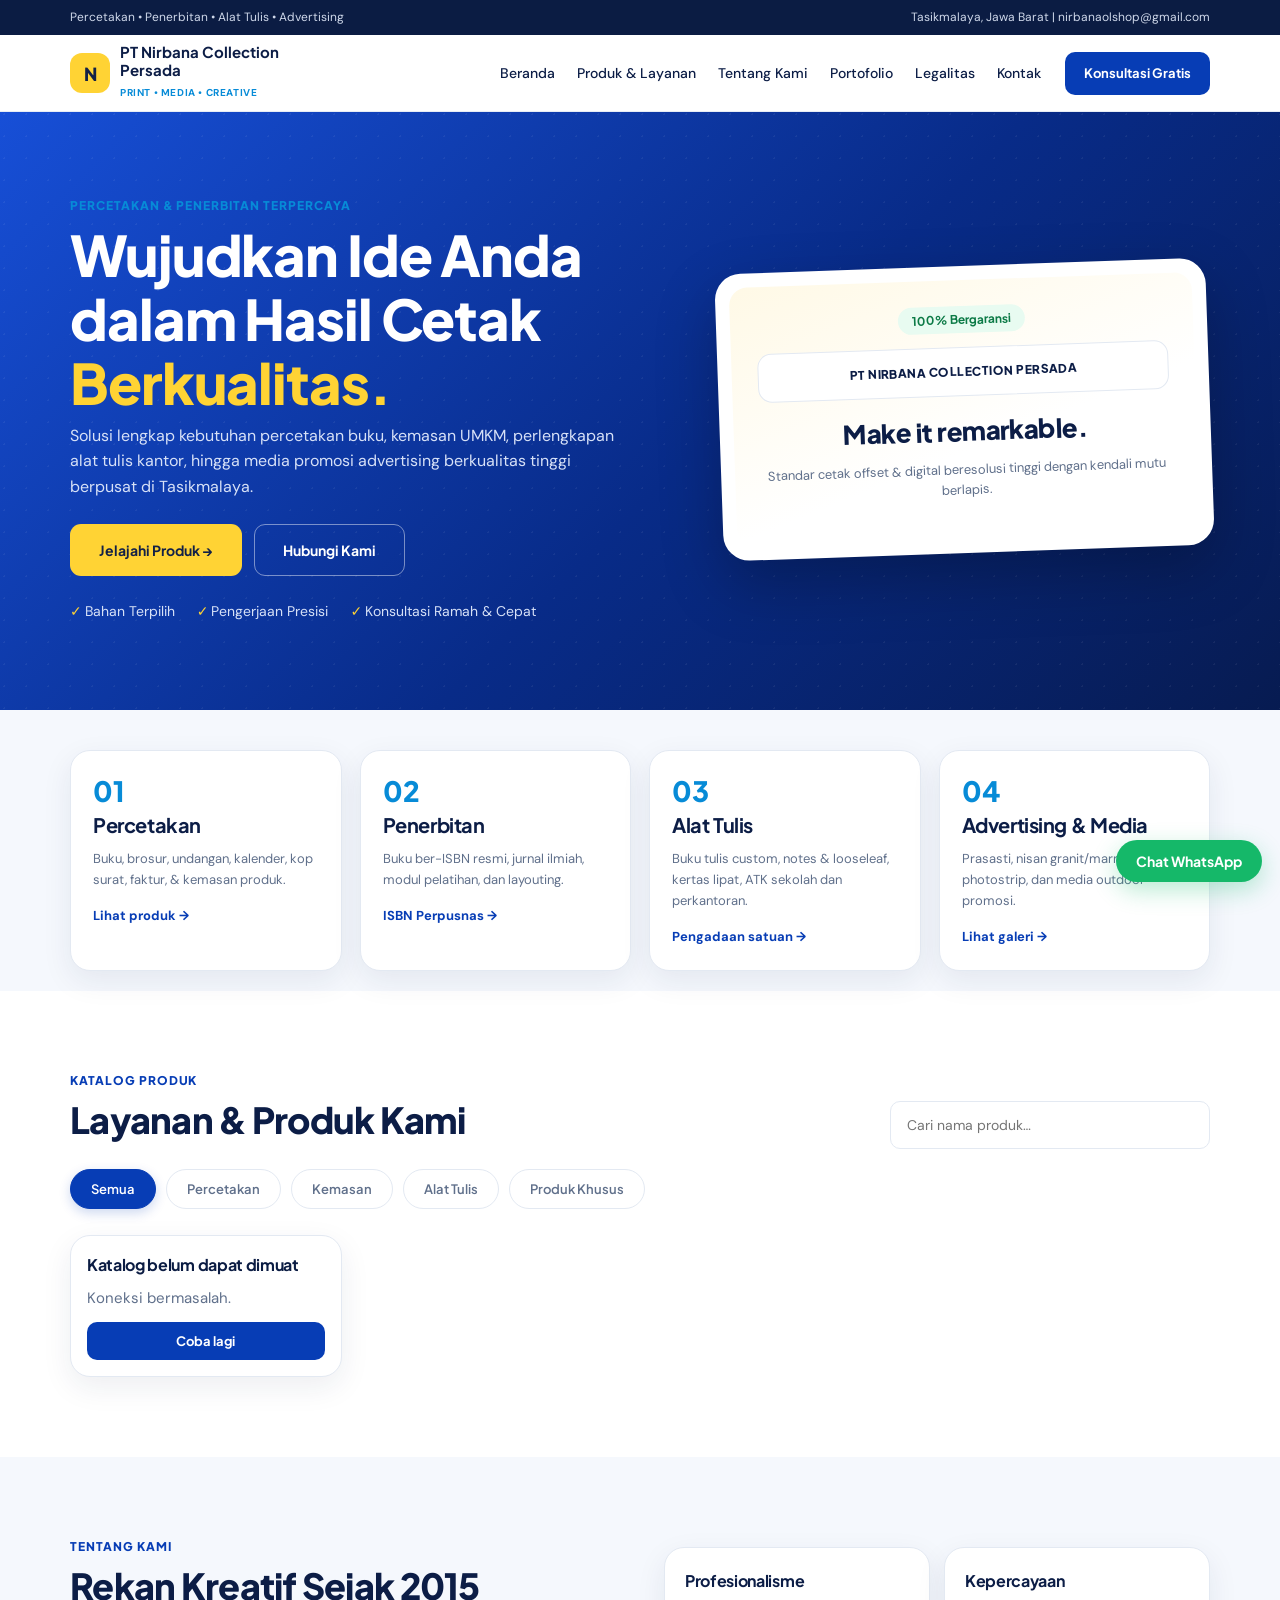
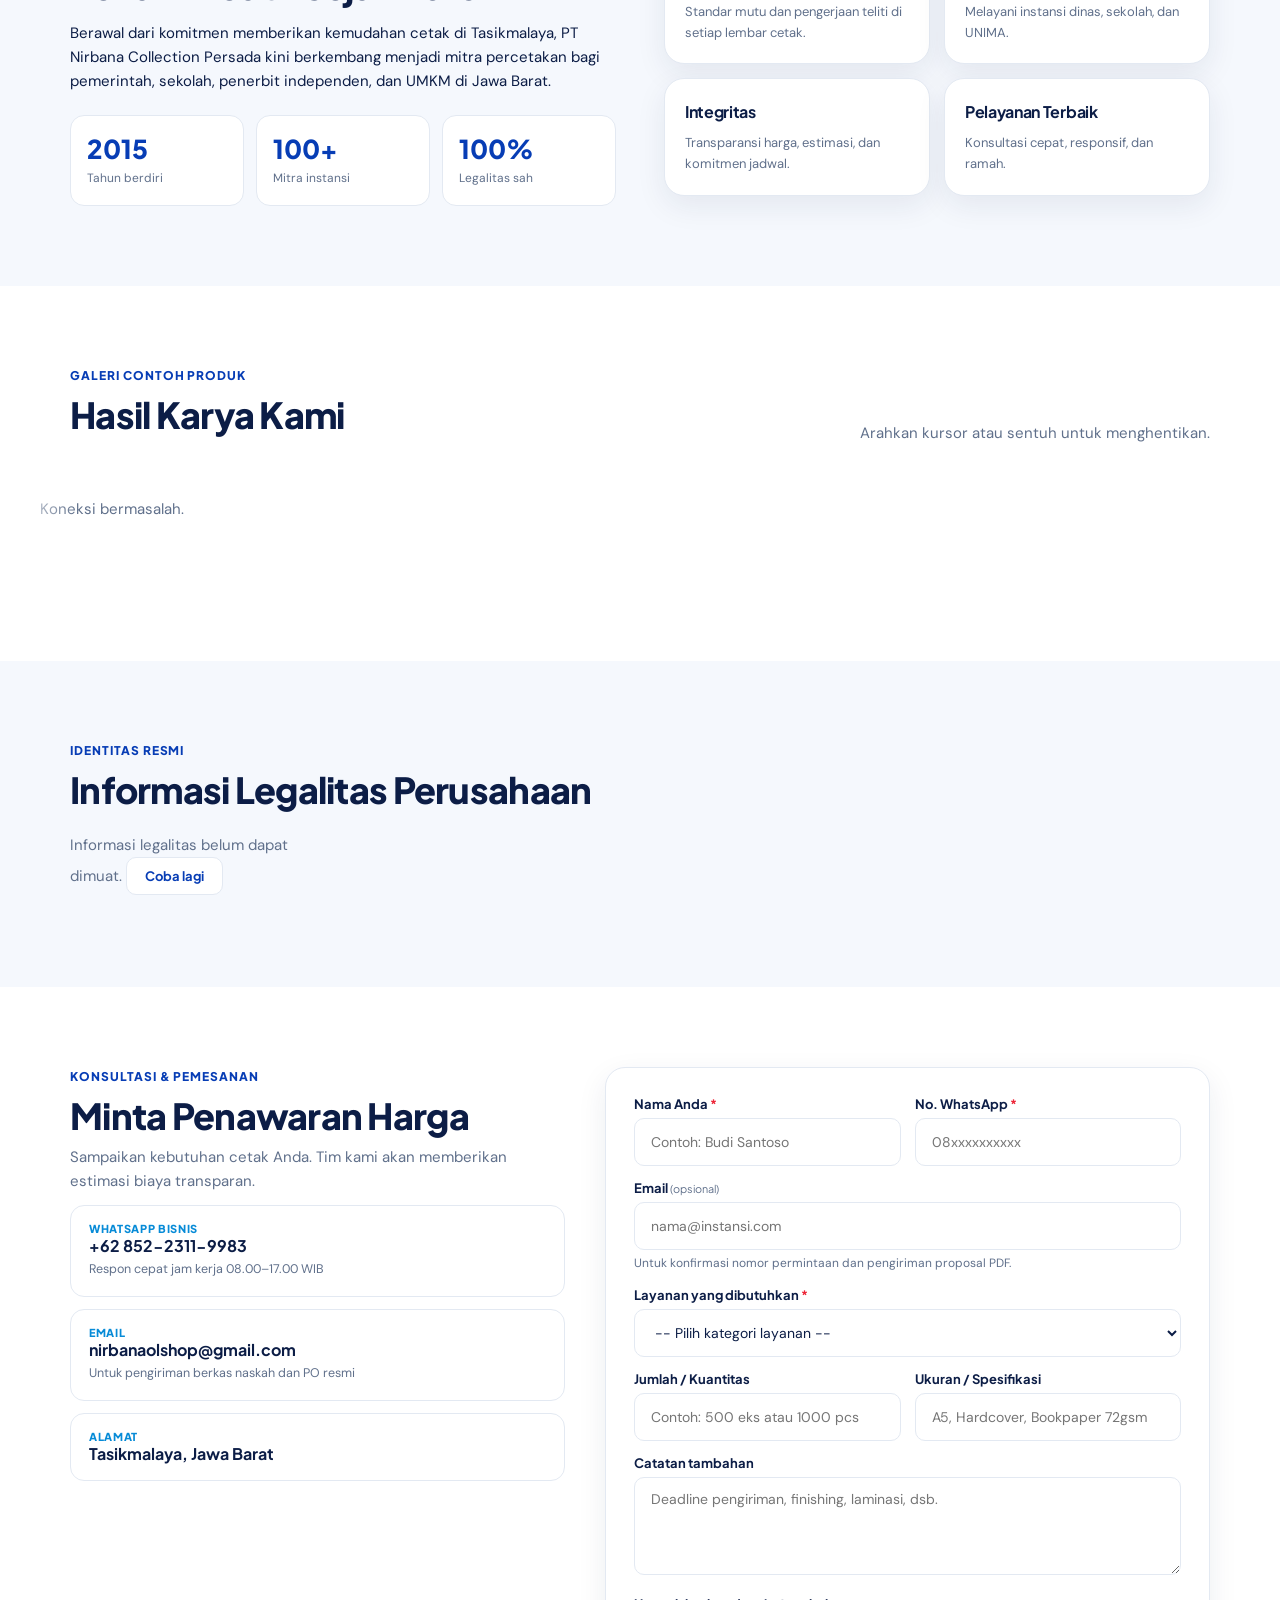
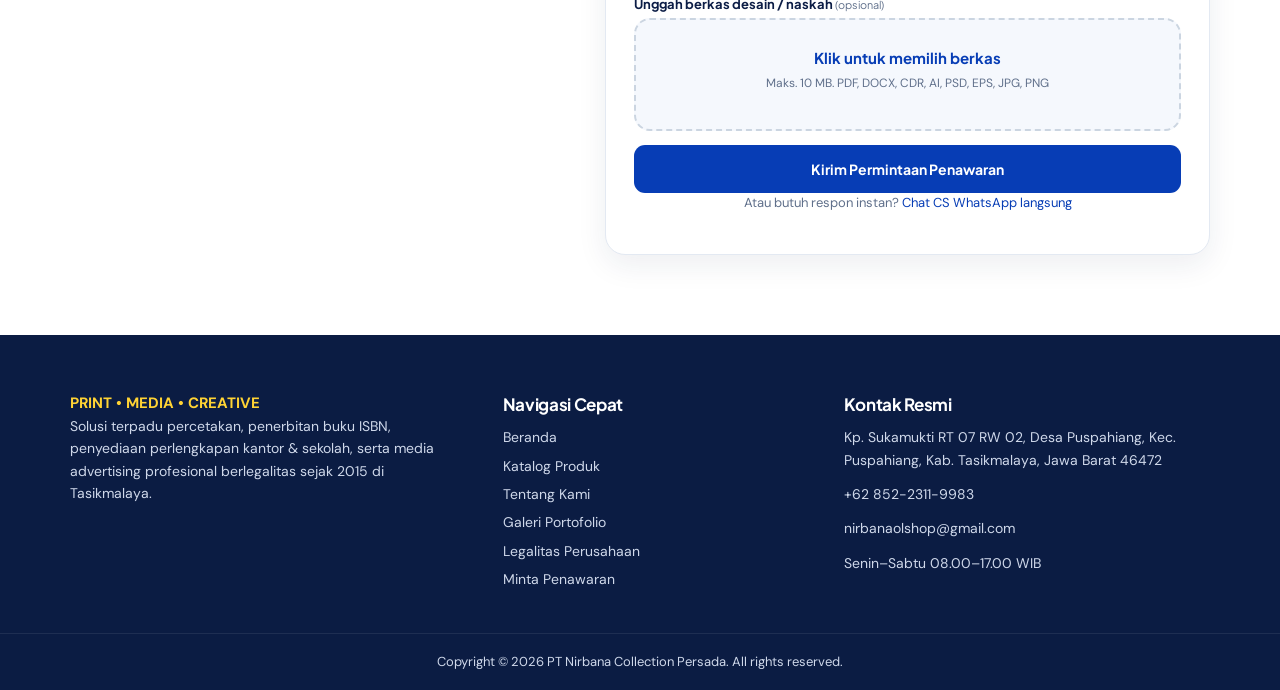
<file: index.html>
<!DOCTYPE html>
<html lang="id">
<head>
  <meta charset="UTF-8">
  <meta name="viewport" content="width=device-width, initial-scale=1">
  <title>PT Nirbana Collection Persada — Percetakan, Penerbitan & Alat Tulis</title>
  <meta name="description" content="Percetakan buku ber-ISBN, kemasan UMKM, alat tulis kantor, dan advertising di Tasikmalaya. Legalitas resmi sejak 2015.">
  <link rel="preconnect" href="https://fonts.googleapis.com">
  <link rel="preconnect" href="https://fonts.gstatic.com" crossorigin>
  <link href="https://fonts.googleapis.com/css2?family=Plus+Jakarta+Sans:wght@600;700;800&family=DM+Sans:wght@400;500;600&display=swap" rel="stylesheet">
  <link rel="stylesheet" href="css/style.css">
</head>
<body>

  <div class="topbar">
    <div class="wrap topbar-inner">
      <span>Percetakan • Penerbitan • Alat Tulis • Advertising</span>
      <span class="hide-sm">Tasikmalaya, Jawa Barat | nirbanaolshop@gmail.com</span>
    </div>
  </div>

  <header class="nav" id="nav">
    <div class="wrap nav-inner">
      <a href="#beranda" class="brand" aria-label="Beranda">
        <span class="brand-mark">N</span>
        <span class="brand-text">
          <strong id="brandNama">PT Nirbana Collection Persada</strong>
          <small>PRINT • MEDIA • CREATIVE</small>
        </span>
      </a>
      <button class="menu-btn" id="menuBtn" aria-label="Buka menu" aria-expanded="false">☰</button>
      <nav class="menu" id="menu">
        <a href="#beranda">Beranda</a>
        <a href="#produk">Produk &amp; Layanan</a>
        <a href="#tentang">Tentang Kami</a>
        <a href="#galeri">Portofolio</a>
        <a href="#legalitas">Legalitas</a>
        <a href="#kontak">Kontak</a>
      </nav>
      <a href="#kontak" class="btn btn-brand btn-sm">Konsultasi Gratis</a>
    </div>
  </header>

  <main>
    <!-- BERANDA -->
    <section id="beranda" class="hero">
      <div class="wrap hero-grid">
        <div>
          <p class="kicker">Percetakan &amp; Penerbitan Terpercaya</p>
          <h1>Wujudkan Ide Anda dalam Hasil Cetak <span class="hl">Berkualitas.</span></h1>
          <p class="lead">Solusi lengkap kebutuhan percetakan buku, kemasan UMKM, perlengkapan alat tulis kantor, hingga media promosi advertising berkualitas tinggi berpusat di Tasikmalaya.</p>
          <div class="hero-cta">
            <a href="#produk" class="btn btn-yellow">Jelajahi Produk →</a>
            <a href="#kontak" class="btn btn-outline-dark">Hubungi Kami</a>
          </div>
          <ul class="checks">
            <li>Bahan Terpilih</li>
            <li>Pengerjaan Presisi</li>
            <li>Konsultasi Ramah &amp; Cepat</li>
          </ul>
        </div>
        <div class="hero-card" aria-hidden="true">
          <div class="hero-card-inner">
            <span class="pill">100% Bergaransi</span>
            <div class="hero-logo">PT NIRBANA COLLECTION PERSADA</div>
            <h3>Make it remarkable.</h3>
            <p>Standar cetak offset &amp; digital beresolusi tinggi dengan kendali mutu berlapis.</p>
          </div>
        </div>
      </div>
    </section>

    <section class="pillars">
      <div class="wrap pillar-grid">
        <article class="pillar"><span class="num">01</span><h3>Percetakan</h3><p>Buku, brosur, undangan, kalender, kop surat, faktur, &amp; kemasan produk.</p><a href="#produk" class="more">Lihat produk →</a></article>
        <article class="pillar"><span class="num">02</span><h3>Penerbitan</h3><p>Buku ber-ISBN resmi, jurnal ilmiah, modul pelatihan, dan layouting.</p><a href="#produk" class="more">ISBN Perpusnas →</a></article>
        <article class="pillar"><span class="num">03</span><h3>Alat Tulis</h3><p>Buku tulis custom, notes &amp; looseleaf, kertas lipat, ATK sekolah dan perkantoran.</p><a href="#produk" class="more">Pengadaan satuan →</a></article>
        <article class="pillar"><span class="num">04</span><h3>Advertising &amp; Media</h3><p>Prasasti, nisan granit/marmer, photostrip, dan media outdoor promosi.</p><a href="#galeri" class="more">Lihat galeri →</a></article>
      </div>
    </section>

    <!-- PRODUK -->
    <section id="produk" class="section">
      <div class="wrap">
        <p class="kicker">Katalog Produk</p>
        <div class="section-head">
          <h2>Layanan &amp; Produk Kami</h2>
          <input type="search" id="cari" class="input search" placeholder="Cari nama produk…" aria-label="Cari produk">
        </div>
        <div class="filters" id="filters" role="tablist" aria-label="Filter kategori">
          <button class="pill-btn active" data-kat="Semua" role="tab">Semua</button>
          <button class="pill-btn" data-kat="Cetak" role="tab">Percetakan</button>
          <button class="pill-btn" data-kat="Kemasan" role="tab">Kemasan</button>
          <button class="pill-btn" data-kat="Alat Tulis" role="tab">Alat Tulis</button>
          <button class="pill-btn" data-kat="Produk Khusus" role="tab">Produk Khusus</button>
        </div>
        <div class="grid" id="katalog" aria-live="polite">
          <div class="skeleton"></div><div class="skeleton"></div><div class="skeleton"></div><div class="skeleton"></div>
        </div>
        <p class="muted center" id="katalogKosong" hidden>Produk tidak ditemukan.</p>
      </div>
    </section>

    <!-- TENTANG -->
    <section id="tentang" class="section alt">
      <div class="wrap about-grid">
        <div>
          <p class="kicker">Tentang Kami</p>
          <h2>Rekan Kreatif Sejak 2015</h2>
          <p>Berawal dari komitmen memberikan kemudahan cetak di Tasikmalaya, PT Nirbana Collection Persada kini berkembang menjadi mitra percetakan bagi pemerintah, sekolah, penerbit independen, dan UMKM di Jawa Barat.</p>
          <div class="stats">
            <div><strong>2015</strong><span>Tahun berdiri</span></div>
            <div><strong>100+</strong><span>Mitra instansi</span></div>
            <div><strong>100%</strong><span>Legalitas sah</span></div>
          </div>
        </div>
        <div class="values">
          <div class="value"><h4>Profesionalisme</h4><p>Standar mutu dan pengerjaan teliti di setiap lembar cetak.</p></div>
          <div class="value"><h4>Kepercayaan</h4><p>Melayani instansi dinas, sekolah, dan UNIMA.</p></div>
          <div class="value"><h4>Integritas</h4><p>Transparansi harga, estimasi, dan komitmen jadwal.</p></div>
          <div class="value"><h4>Pelayanan Terbaik</h4><p>Konsultasi cepat, responsif, dan ramah.</p></div>
        </div>
      </div>
    </section>

    <!-- GALERI -->
    <section id="galeri" class="section">
      <div class="wrap">
        <p class="kicker">Galeri Contoh Produk</p>
        <div class="section-head">
          <h2>Hasil Karya Kami</h2>
          <p class="muted">Arahkan kursor atau sentuh untuk menghentikan.</p>
        </div>
      </div>
      <div class="marquee" id="marquee">
        <div class="track" id="track"></div>
      </div>
    </section>

    <!-- LEGALITAS -->
    <section id="legalitas" class="section alt">
      <div class="wrap">
        <p class="kicker">Identitas Resmi</p>
        <h2>Informasi Legalitas Perusahaan</h2>
        <div class="legal-grid" id="legalGrid">
          <div class="legal-card skeleton"></div><div class="legal-card skeleton"></div><div class="legal-card skeleton"></div><div class="legal-card skeleton"></div>
        </div>
      </div>
    </section>

    <!-- KONTAK & FORMULIR -->
    <section id="kontak" class="section">
      <div class="wrap contact-grid">
        <aside>
          <p class="kicker">Konsultasi &amp; Pemesanan</p>
          <h2>Minta Penawaran Harga</h2>
          <p class="muted">Sampaikan kebutuhan cetak Anda. Tim kami akan memberikan estimasi biaya transparan.</p>
          <div class="info-card"><span>WhatsApp Bisnis</span><strong id="infoWA">+62 852-2311-9983</strong><small>Respon cepat jam kerja 08.00–17.00 WIB</small></div>
          <div class="info-card"><span>Email</span><strong id="infoEmail">nirbanaolshop@gmail.com</strong><small>Untuk pengiriman berkas naskah dan PO resmi</small></div>
          <div class="info-card"><span>Alamat</span><strong id="infoAlamat">Tasikmalaya, Jawa Barat</strong><small id="infoJam"></small></div>
        </aside>

        <div class="form-card">
          <!-- Formulir -->
          <form id="formPenawaran" novalidate>
            <div class="row">
              <label class="field">
                <span>Nama Anda <b>*</b></span>
                <input class="input" name="nama" required maxlength="120" placeholder="Contoh: Budi Santoso">
              </label>
              <label class="field">
                <span>No. WhatsApp <b>*</b></span>
                <input class="input" name="whatsapp" required inputmode="tel" maxlength="16" placeholder="08xxxxxxxxxx">
              </label>
            </div>
            <label class="field">
              <span>Email <small>(opsional)</small></span>
              <input class="input" type="email" name="email" maxlength="120" placeholder="nama@instansi.com">
              <small class="help">Untuk konfirmasi nomor permintaan dan pengiriman proposal PDF.</small>
            </label>
            <label class="field">
              <span>Layanan yang dibutuhkan <b>*</b></span>
              <select class="input" name="layanan" required>
                <option value="">-- Pilih kategori layanan --</option>
                <option>Cetak</option>
                <option>Kemasan</option>
                <option>Alat Tulis</option>
                <option>Produk Khusus</option>
              </select>
            </label>
            <div class="row">
              <label class="field">
                <span>Jumlah / Kuantitas</span>
                <input class="input" name="jumlah" maxlength="80" placeholder="Contoh: 500 eks atau 1000 pcs">
              </label>
              <label class="field">
                <span>Ukuran / Spesifikasi</span>
                <input class="input" name="spesifikasi" maxlength="400" placeholder="A5, Hardcover, Bookpaper 72gsm">
              </label>
            </div>
            <label class="field">
              <span>Catatan tambahan</span>
              <textarea class="input" name="catatan" rows="4" maxlength="1000" placeholder="Deadline pengiriman, finishing, laminasi, dsb."></textarea>
            </label>

            <div class="field">
              <span>Unggah berkas desain / naskah <small>(opsional)</small></span>
              <label class="dropzone" id="dropzone">
                <input type="file" id="berkas" accept=".pdf,.docx,.cdr,.ai,.psd,.eps,.jpg,.jpeg,.png">
                <strong>Klik untuk memilih berkas</strong>
                <small>Maks. 10 MB. PDF, DOCX, CDR, AI, PSD, EPS, JPG, PNG</small>
                <em id="namaBerkas"></em>
              </label>
            </div>

            <!-- Honeypot: disembunyikan dari pengguna -->
            <div class="hp" aria-hidden="true">
              <label>Website <input type="text" name="website" tabindex="-1" autocomplete="off"></label>
            </div>

            <p class="error" id="formError" role="alert" hidden></p>
            <button type="submit" class="btn btn-brand btn-block" id="btnKirim">Kirim Permintaan Penawaran</button>
            <p class="muted center small">Atau butuh respon instan? <a href="#" id="linkWA">Chat CS WhatsApp langsung</a></p>
          </form>

          <!-- Sukses -->
          <div class="success" id="sukses" hidden>
            <div class="check-circle">✓</div>
            <h3>Permintaan Penawaran Berhasil Terkirim!</h3>
            <p class="muted">Simpan nomor permintaan ini untuk mempercepat konsultasi.</p>
            <div class="ticket">
              <span>Nomor tiket permintaan</span>
              <strong id="nomorTiket">NCP-2026-0001</strong>
              <button class="btn btn-ghost btn-sm" id="btnSalin" type="button">Salin nomor</button>
            </div>
            <a class="btn btn-wa btn-block" id="linkWASukses" href="#" target="_blank" rel="noopener">Lanjutkan obrolan ke WhatsApp</a>
            <button class="btn btn-ghost btn-block" id="btnBaru" type="button">Kirim permintaan lain</button>
          </div>
        </div>
      </div>
    </section>
  </main>

  <footer class="footer">
    <div class="wrap footer-grid">
      <div>
        <strong class="yellow">PRINT • MEDIA • CREATIVE</strong>
        <p>Solusi terpadu percetakan, penerbitan buku ISBN, penyediaan perlengkapan kantor &amp; sekolah, serta media advertising profesional berlegalitas sejak 2015 di Tasikmalaya.</p>
      </div>
      <div>
        <h4>Navigasi Cepat</h4>
        <a href="#beranda">Beranda</a>
        <a href="#produk">Katalog Produk</a>
        <a href="#tentang">Tentang Kami</a>
        <a href="#galeri">Galeri Portofolio</a>
        <a href="#legalitas">Legalitas Perusahaan</a>
        <a href="#kontak">Minta Penawaran</a>
      </div>
      <div>
        <h4>Kontak Resmi</h4>
        <p id="footAlamat">Kp. Sukamukti RT 07 RW 02, Desa Puspahiang, Kec. Puspahiang, Kab. Tasikmalaya, Jawa Barat 46472</p>
        <p id="footWA">+62 852-2311-9983</p>
        <p id="footEmail">nirbanaolshop@gmail.com</p>
        <p id="footJam">Senin–Sabtu 08.00–17.00 WIB</p>
      </div>
    </div>
    <div class="copy">Copyright © 2026 PT Nirbana Collection Persada. All rights reserved.</div>
  </footer>

  <a class="wa-float" id="waFloat" href="#" target="_blank" rel="noopener" aria-label="Chat WhatsApp">Chat WhatsApp</a>

  <div class="toast" id="toast" role="status" aria-live="polite" hidden></div>

  <script src="js/config.js"></script>
  <script src="js/app.js"></script>
</body>
</html>
</file>
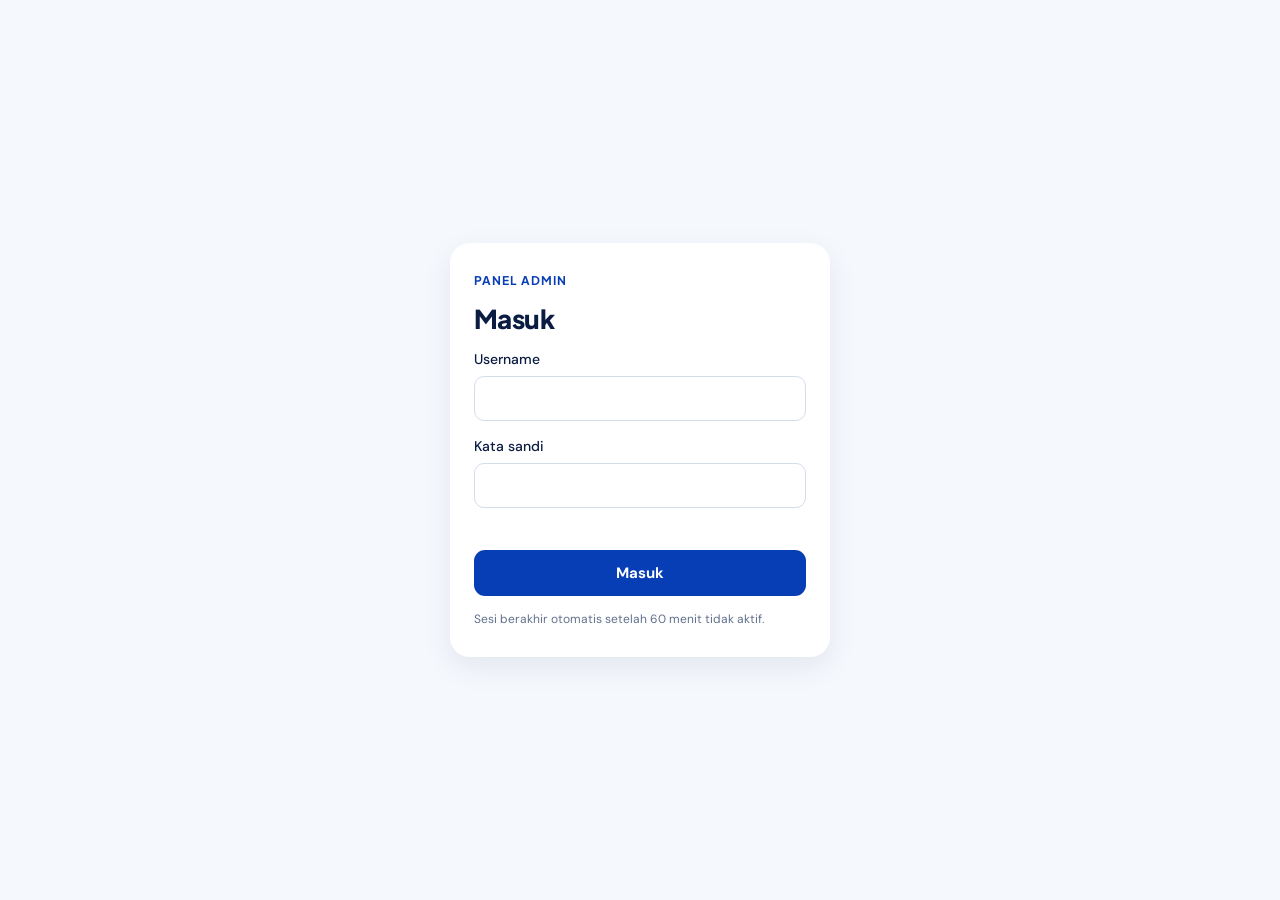
<file: admin.html>
<!doctype html>
<html lang="id">
<head>
  <meta charset="utf-8">
  <meta name="viewport" content="width=device-width, initial-scale=1">
  <meta name="robots" content="noindex, nofollow">
  <title>Panel Admin — Nirbana</title>
  <link rel="preconnect" href="https://fonts.googleapis.com">
  <link rel="preconnect" href="https://fonts.gstatic.com" crossorigin>
  <link href="https://fonts.googleapis.com/css2?family=Plus+Jakarta+Sans:wght@600;700;800&family=DM+Sans:wght@400;500;700&display=swap" rel="stylesheet">
  <link rel="stylesheet" href="css/style.css">
  <link rel="stylesheet" href="css/admin.css">
</head>
<body class="admin-body">

  <!-- ============ LOGIN ============ -->
  <section id="vLogin" class="admin-login" hidden>
    <form id="fLogin" class="login-card" novalidate>
      <p class="kicker">Panel Admin</p>
      <h1>Masuk</h1>
      <label class="fld"><span>Username</span>
        <input name="username" autocomplete="username" required maxlength="30">
      </label>
      <label class="fld"><span>Kata sandi</span>
        <input name="password" type="password" autocomplete="current-password" required maxlength="100">
      </label>
      <p id="loginGalat" class="galat" role="alert"></p>
      <button class="btn btn-primary btn-block" type="submit">Masuk</button>
      <p class="muted small">Sesi berakhir otomatis setelah 60 menit tidak aktif.</p>
    </form>
  </section>

  <!-- ============ APLIKASI ============ -->
  <div id="vApp" class="admin-app" hidden>
    <header class="admin-top">
      <a href="#/dashboard" class="admin-brand">Nirbana <span>Admin</span></a>
      <div class="admin-user">
        <span id="uNama"></span>
        <span id="uPeran" class="badge"></span>
        <button class="btn btn-ghost btn-sm" id="btnKeluar" type="button">Keluar</button>
      </div>
    </header>

    <nav class="admin-nav" id="navUtama" aria-label="Menu admin">
      <a href="#/dashboard" data-menu="dashboard">Dashboard</a>
      <a href="#/permintaan" data-menu="permintaan">Permintaan</a>
      <a href="#/produk" data-menu="produk">Produk</a>
      <a href="#/dokumen" data-menu="dokumen">Cetak Dokumen</a>
      <a href="#/ekspor" data-menu="ekspor">Ekspor</a>
      <a href="#/akun" data-menu="akun" class="hanya-super">Akun Admin</a>
      <a href="#/sandi" data-menu="sandi">Ubah Sandi</a>
    </nav>

    <main id="main" class="admin-main" aria-live="polite"></main>
  </div>

  <!-- ============ MODAL ============ -->
  <div id="modal" class="modal" hidden>
    <div class="modal-kartu" role="dialog" aria-modal="true" aria-labelledby="modalJudul">
      <div class="modal-head">
        <h2 id="modalJudul"></h2>
        <button class="btn btn-ghost btn-sm" type="button" data-tutup>Tutup</button>
      </div>
      <div id="modalIsi"></div>
    </div>
  </div>

  <div id="toast" class="toast" role="status" aria-live="polite"></div>

  <script src="js/config.js"></script>
  <script src="js/admin.js"></script>
</body>
</html>
</file>
<file: css/style.css>
/* ============================================================
   PT Nirbana Collection Persada — Stylesheet publik
   Token warna & radius mengikuti DESIGN.md
   ============================================================ */

:root {
  --primary: #073DB5;
  --primary-hover: #06349E;
  --navy: #0B1C43;
  --navy-deep: #071B51;
  --navy-text: #0C1D46;
  --yellow: #FFD334;
  --yellow-hover: #FFC924;
  --yellow-active: #EBB318;
  --text-on-yellow: #132147;
  --azure: #078BD7;
  --wa: #15B869;
  --error: #ED2537;
  --muted: #60708B;
  --border: #E3E9F2;
  --surface: #F5F8FD;
  --white: #FFFFFF;
  --shadow-card: 0 10px 30px rgba(21, 37, 78, 0.08);
  --shadow-hover: 0 16px 36px rgba(21, 37, 78, 0.12);
  --font-head: 'Plus Jakarta Sans', system-ui, sans-serif;
  --font-body: 'DM Sans', system-ui, sans-serif;
}

* { box-sizing: border-box; }
html { scroll-behavior: smooth; scroll-padding-top: 88px; }
body {
  margin: 0;
  font-family: var(--font-body);
  font-size: 15px;
  line-height: 1.6;
  color: var(--navy-text);
  background: var(--white);
}
h1, h2, h3, h4 { font-family: var(--font-head); color: var(--navy-text); margin: 0 0 .5rem; letter-spacing: -0.02em; }
h1 { font-size: 56px; font-weight: 800; line-height: 1.14; }
h2 { font-size: 36px; font-weight: 800; line-height: 1.2; }
h3 { font-size: 20px; font-weight: 700; }
h4 { font-size: 16px; font-weight: 700; }
p { margin: 0 0 .75rem; }
a { color: var(--primary); text-decoration: none; }
a:hover { color: var(--azure); }
img { max-width: 100%; display: block; }
b { color: var(--error); }

.wrap { max-width: 1180px; margin: 0 auto; padding: 0 20px; }
.center { text-align: center; }
.muted { color: var(--muted); }
.small { font-size: 13px; }
.yellow { color: var(--yellow); }
.hide-sm { display: inline; }
.hl { color: var(--yellow); }
[hidden] { display: none !important; }

.kicker {
  font-family: var(--font-head);
  font-size: 12px; font-weight: 800; letter-spacing: .08em;
  text-transform: uppercase; color: var(--primary);
  margin-bottom: .5rem;
}

/* ---------- Tombol & input ---------- */
.btn {
  display: inline-flex; align-items: center; justify-content: center; gap: .4rem;
  font-family: var(--font-head); font-weight: 700; font-size: 14px;
  padding: 14px 28px; border-radius: 11px; border: 1.5px solid transparent;
  cursor: pointer; transition: transform .15s, background .15s, box-shadow .15s;
  text-decoration: none;
}
.btn:focus-visible { outline: none; box-shadow: 0 0 0 3px rgba(7, 61, 181, .25); }
.btn-sm { padding: 10px 18px; font-size: 13px; border-radius: 10px; }
.btn-block { width: 100%; }
.btn-yellow { background: var(--yellow); color: var(--text-on-yellow); }
.btn-yellow:hover { background: var(--yellow-hover); transform: translateY(-2px); color: var(--text-on-yellow); }
.btn-yellow:active { background: var(--yellow-active); }
.btn-brand { background: var(--primary); color: #fff; }
.btn-brand:hover { background: var(--primary-hover); color: #fff; }
.btn-outline-dark { background: transparent; color: #fff; border-color: rgba(255,255,255,.45); }
.btn-outline-dark:hover { background: rgba(255,255,255,.08); color: #fff; }
.btn-ghost { background: #fff; color: var(--primary); border-color: var(--border); }
.btn-ghost:hover { background: var(--surface); color: var(--navy-text); }
.btn-wa { background: var(--wa); color: #fff; }
.btn-wa:hover { filter: brightness(.95); color: #fff; }
.btn:disabled { opacity: .6; cursor: wait; transform: none; }

.input {
  width: 100%; height: 48px; padding: 0 16px;
  font: 400 14px var(--font-body); color: var(--navy-text);
  background: #fff; border: 1px solid var(--border); border-radius: 10px;
  transition: border-color .15s, box-shadow .15s;
}
textarea.input { height: auto; padding: 12px 16px; resize: vertical; }
select.input { appearance: auto; }
.input:focus { outline: none; border: 1.5px solid var(--primary); box-shadow: 0 0 0 3px rgba(7, 61, 181, .12); }
.input.invalid { border: 1.5px solid var(--error); }
.search { max-width: 320px; }

/* ---------- Topbar & navigasi ---------- */
.topbar { background: var(--navy); color: #cfd8ea; font-size: 12px; padding: 8px 0; }
.topbar-inner { display: flex; justify-content: space-between; gap: 16px; }
.nav {
  position: sticky; top: 0; z-index: 50;
  background: rgba(255,255,255,.92); backdrop-filter: blur(12px);
  border-bottom: 1px solid rgba(227, 233, 242, .8);
}
.nav-inner { display: flex; align-items: center; gap: 24px; height: 76px; }
.brand { display: flex; align-items: center; gap: 10px; color: var(--navy-text); }
.brand:hover { color: var(--navy-text); }
.brand-mark {
  width: 40px; height: 40px; border-radius: 12px; background: var(--yellow);
  display: grid; place-items: center; font: 800 18px var(--font-head); color: var(--text-on-yellow);
}
.brand-text strong { display: block; font: 700 15px/1.2 var(--font-head); max-width: 210px; }
.brand-text small { font-size: 10px; font-weight: 700; letter-spacing: .06em; color: var(--azure); }
.menu { display: flex; gap: 22px; margin-left: auto; }
.menu a { color: var(--navy-text); font-weight: 500; font-size: 14px; }
.menu a:hover { color: var(--primary); }
.menu-btn { display: none; margin-left: auto; background: none; border: 1px solid var(--border); border-radius: 10px; width: 42px; height: 42px; font-size: 18px; cursor: pointer; }

/* ---------- Beranda ---------- */
.hero {
  background:
    radial-gradient(circle at 20% 10%, rgba(255,255,255,.06) 0 1px, transparent 1px) 0 0/22px 22px,
    linear-gradient(135deg, #174FD7 0%, #082B88 55%, #071B51 100%);
  color: #fff; padding: 84px 0 88px;
}
.hero h1, .hero h2 { color: #fff; }
.hero .kicker { color: var(--azure); }
.hero-grid { display: grid; grid-template-columns: 1.1fr .9fr; gap: 48px; align-items: center; }
.lead { font-size: 16px; color: #d7e1f7; max-width: 560px; }
.hero-cta { display: flex; gap: 12px; flex-wrap: wrap; margin: 24px 0; }
.checks { list-style: none; padding: 0; margin: 0; display: flex; gap: 22px; flex-wrap: wrap; color: #d7e1f7; font-size: 14px; }
.checks li::before { content: '✓ '; color: var(--yellow); font-weight: 800; }
.hero-card {
  background: #fff; border-radius: 26px; padding: 14px;
  box-shadow: 0 24px 60px rgba(0,0,0,.25); transform: rotate(-2deg);
}
.hero-card-inner {
  border-radius: 18px; padding: 26px; text-align: center;
  background: linear-gradient(160deg, #FFF9E6 0%, #fff 60%);
  color: var(--navy-text);
}
.hero-card-inner h3 { font-size: 26px; font-weight: 800; }
.hero-card-inner p { font-size: 13px; color: var(--muted); }
.hero-logo {
  background: #fff; border: 1px solid var(--border); border-radius: 14px;
  padding: 16px; font: 800 12px var(--font-head); letter-spacing: .04em; margin-bottom: 14px;
}
.pill {
  display: inline-block; font: 700 12px var(--font-head); padding: 6px 14px;
  border-radius: 999px; background: #E8FBF1; color: #0C7A46; margin-bottom: 14px;
}

.pillars { background: var(--surface); padding: 40px 0 20px; }
.pillar-grid { display: grid; grid-template-columns: repeat(4, 1fr); gap: 18px; }
.pillar {
  background: #fff; border: 1px solid var(--border); border-radius: 20px;
  padding: 22px; box-shadow: var(--shadow-card);
  transition: transform .2s, box-shadow .2s;
}
.pillar:hover { transform: translateY(-5px); box-shadow: var(--shadow-hover); }
.pillar .num { font: 800 28px var(--font-head); color: var(--azure); }
.pillar p { font-size: 13px; color: var(--muted); }
.more { font-size: 13px; font-weight: 700; }

/* ---------- Seksi umum ---------- */
.section { padding: 80px 0; }
.section.alt { background: var(--surface); }
.section-head { display: flex; justify-content: space-between; align-items: end; gap: 16px; flex-wrap: wrap; margin-bottom: 20px; }
.section-head p { margin: 0; }

.filters { display: flex; gap: 10px; flex-wrap: wrap; margin-bottom: 26px; }
.pill-btn {
  height: 40px; padding: 8px 20px; border-radius: 999px;
  background: #fff; border: 1px solid var(--border); color: var(--muted);
  font: 600 13px var(--font-head); cursor: pointer; transition: all .15s;
}
.pill-btn:hover { background: var(--surface); color: var(--navy-text); }
.pill-btn.active { background: var(--primary); color: #fff; border-color: var(--primary); box-shadow: 0 4px 12px rgba(7,61,181,.2); }

/* ---------- Kartu katalog ---------- */
.grid { display: grid; grid-template-columns: repeat(4, 1fr); gap: 18px; }
.card {
  background: #fff; border: 1px solid var(--border); border-radius: 20px;
  padding: 16px; box-shadow: var(--shadow-card);
  display: flex; flex-direction: column;
  transition: transform .2s, box-shadow .2s;
}
.card:hover { transform: translateY(-5px); box-shadow: var(--shadow-hover); }
.media {
  height: 200px; border-radius: 14px; margin-bottom: 14px; position: relative;
  display: grid; place-items: center; overflow: hidden;
  background: linear-gradient(135deg, #eaf1ff, #dbe7ff);
}
.media.yellow { background: linear-gradient(135deg, #FFF6D6, #FFEDB0); }
.media.green { background: linear-gradient(135deg, #E6FAF0, #C9F2DC); }
.media.lavender { background: linear-gradient(135deg, #F0ECFF, #DDD5FA); }
/* Foto utuh tanpa terpotong (contain), di atas latar putih agar produk terlihat jelas. */
.media.berfoto { background: #fff; }
.media img, .media-ph { grid-area: 1 / 1; }
.media img { width: 100%; height: 100%; object-fit: contain; display: block; padding: 6px; box-sizing: border-box; }
.media-ph { font: 800 40px var(--font-head); color: rgba(7,61,181,.35); }
.tag {
  position: absolute; top: 10px; left: 10px;
  background: #fff; color: var(--primary); font: 800 10px var(--font-head);
  text-transform: uppercase; letter-spacing: .04em;
  padding: 4px 10px; border-radius: 999px; border: 1px solid rgba(227,233,242,.8);
}
.card h3 { font-size: 16px; color: var(--navy); }
.card .desc {
  font-size: 13px; color: var(--muted); margin: 0 0 12px;
  display: -webkit-box; -webkit-line-clamp: 2; -webkit-box-orient: vertical; overflow: hidden;
}
.card-foot {
  margin-top: auto; border-top: 1px solid var(--border); padding-top: 12px;
  display: flex; justify-content: space-between; align-items: center; font-size: 13px;
}
.card-foot .muted { color: var(--muted); }
.card-foot button {
  background: none; border: 0; color: var(--primary); font: 700 13px var(--font-head); cursor: pointer; padding: 0;
}
.skeleton {
  height: 300px; border-radius: 20px; border: 1px solid var(--border);
  background: linear-gradient(90deg, #f0f4fb 25%, #e4ecfa 50%, #f0f4fb 75%);
  background-size: 200% 100%; animation: shimmer 1.4s infinite linear;
}
@keyframes shimmer { to { background-position: -200% 0; } }

/* ---------- Tentang ---------- */
.about-grid { display: grid; grid-template-columns: 1fr 1fr; gap: 48px; align-items: center; }
.about-grid h2 { margin-bottom: 14px; }
.stats { display: grid; grid-template-columns: repeat(3, 1fr); gap: 12px; margin-top: 22px; }
.stats div { background: #fff; border: 1px solid var(--border); border-radius: 14px; padding: 16px; }
.stats strong { display: block; font: 800 26px var(--font-head); color: var(--primary); }
.stats span { font-size: 12px; color: var(--muted); }
.values { display: grid; grid-template-columns: 1fr 1fr; gap: 14px; }
.value { background: #fff; border: 1px solid var(--border); border-radius: 20px; padding: 20px; box-shadow: var(--shadow-card); }
.value p { font-size: 13px; color: var(--muted); margin: 0; }

/* ---------- Galeri marquee ---------- */
.marquee {
  overflow: hidden; padding: 12px 0 28px;
  -webkit-mask-image: linear-gradient(90deg, transparent, #000 6%, #000 94%, transparent);
          mask-image: linear-gradient(90deg, transparent, #000 6%, #000 94%, transparent);
  overflow-x: auto; scrollbar-width: none;
}
.marquee::-webkit-scrollbar { display: none; }
.track { display: flex; gap: 20px; width: max-content; padding: 0 20px; animation: scroll-rtl 40s linear infinite; }
.marquee:hover .track, .marquee:focus-within .track, .marquee.paused .track { animation-play-state: paused; }
.marquee.touch .track { animation: none; }
.shot {
  width: 300px; flex: 0 0 300px; background: #fff; border: 1px solid var(--border);
  border-radius: 20px; box-shadow: 0 10px 30px rgba(21,37,78,.06); overflow: hidden;
}
.shot .media { height: 240px; border-radius: 0; margin: 0; }
.shot .body { padding: 14px 16px 16px; }
.shot h3 { font-size: 16px; margin: 0 0 4px; }
.shot p { font-size: 12px; color: var(--muted); margin: 0; }
@keyframes scroll-rtl { from { transform: translateX(0); } to { transform: translateX(-50%); } }

/* ---------- Legalitas ---------- */
.legal-grid { display: grid; grid-template-columns: repeat(4, 1fr); gap: 16px; margin-top: 22px; }
.legal-card {
  background: #fff; border: 1px solid var(--border); border-radius: 20px;
  padding: 20px; box-shadow: var(--shadow-card); min-height: 150px;
}
.legal-card .kicker { font-size: 11px; margin-bottom: .25rem; }
.legal-card .val { font: 700 16px var(--font-head); color: var(--navy-text); word-break: break-word; }
.legal-card .ok { color: var(--wa); font-weight: 700; font-size: 13px; }

/* ---------- Kontak & form ---------- */
.contact-grid { display: grid; grid-template-columns: .9fr 1.1fr; gap: 40px; align-items: start; }
.info-card {
  background: #fff; border: 1px solid var(--border); border-radius: 14px;
  padding: 16px 18px; margin-bottom: 12px;
}
.info-card span { display: block; font: 800 11px var(--font-head); text-transform: uppercase; letter-spacing: .06em; color: var(--azure); }
.info-card strong { display: block; font: 700 16px var(--font-head); color: var(--navy-text); word-break: break-word; }
.info-card small { color: var(--muted); }
.form-card {
  background: #fff; border: 1px solid var(--border); border-radius: 20px;
  padding: 28px; box-shadow: var(--shadow-card);
}
.row { display: grid; grid-template-columns: 1fr 1fr; gap: 14px; }
.field { display: block; margin-bottom: 14px; }
.field > span { display: block; font: 700 13px var(--font-head); color: var(--navy-text); margin-bottom: 6px; }
.field > span b { color: var(--error); }
.field > span small, .field > small { font-weight: 400; color: var(--muted); }
.help { display: block; margin-top: 4px; font-size: 12px; color: var(--muted); }
.error { color: var(--error); font-size: 13px; font-weight: 600; margin: 10px 0; }

.dropzone {
  display: flex; flex-direction: column; align-items: center; gap: 4px; text-align: center;
  padding: 26px 20px; border: 2px dashed #CBD5E1; border-radius: 16px;
  background: var(--surface); cursor: pointer; transition: all .15s;
}
.dropzone:hover, .dropzone.drag { border-color: var(--primary); background: #EDF4FE; }
.dropzone input[type=file] { display: none; }
.dropzone strong { color: var(--primary); font-family: var(--font-head); }
.dropzone small { color: var(--muted); font-size: 12px; }
.dropzone em { font-style: normal; font-size: 13px; color: var(--navy-text); margin-top: 6px; }

.hp { position: absolute; left: -9999px; width: 1px; height: 1px; overflow: hidden; }

.success { text-align: center; padding: 10px 0; }
.check-circle {
  width: 56px; height: 56px; border-radius: 50%; margin: 0 auto 12px;
  background: var(--wa); color: #fff; display: grid; place-items: center; font-size: 28px; font-weight: 800;
}
.ticket {
  background: #FFF9E6; border: 1px dashed var(--yellow); border-radius: 14px;
  padding: 16px; margin: 16px 0; display: grid; gap: 4px; justify-items: center;
}
.ticket span { font-size: 12px; color: #7a5b00; font-weight: 700; text-transform: uppercase; letter-spacing: .05em; }
.ticket strong { font: 800 28px var(--font-head); letter-spacing: .02em; color: var(--navy-text); }
.success .btn { margin-top: 8px; }

/* ---------- Footer ---------- */
.footer { background: var(--navy); color: #cfd8ea; padding-top: 56px; }
.footer-grid { display: grid; grid-template-columns: 1.3fr 1fr 1.2fr; gap: 36px; padding-bottom: 36px; }
.footer h4 { color: #fff; font-size: 17px; }
.footer a { display: block; color: #cfd8ea; font-size: 14px; margin-bottom: 6px; }
.footer a:hover { color: var(--yellow); }
.footer p { font-size: 14px; }
.copy { border-top: 1px solid rgba(255,255,255,.08); text-align: center; padding: 18px; font-size: 13px; }

/* ---------- Tombol WhatsApp melayang ---------- */
.wa-float {
  position: fixed; right: 18px; bottom: 18px; z-index: 60;
  background: var(--wa); color: #fff; font: 700 14px var(--font-head);
  padding: 12px 20px; border-radius: 999px;
  box-shadow: 0 8px 24px rgba(21,184,105,.3);
}
.wa-float:hover { color: #fff; filter: brightness(.95); }

.toast {
  position: fixed; left: 50%; bottom: 84px; transform: translateX(-50%); z-index: 70;
  background: var(--navy); color: #fff; padding: 12px 18px; border-radius: 12px;
  font-size: 14px; box-shadow: var(--shadow-hover); max-width: calc(100% - 32px);
}
.toast.error { background: var(--error); }

/* ---------- Responsif ---------- */
@media (max-width: 1023px) {
  h1 { font-size: 40px; }
  h2 { font-size: 30px; }
  .grid { grid-template-columns: repeat(2, 1fr); }
  .pillar-grid { grid-template-columns: repeat(2, 1fr); }
  .legal-grid { grid-template-columns: repeat(2, 1fr); }
  .hero-grid, .about-grid, .contact-grid { grid-template-columns: 1fr; }
  .footer-grid { grid-template-columns: 1fr 1fr; }
}
@media (max-width: 767px) {
  body { font-size: 14px; }
  h1 { font-size: 34px; }
  h2 { font-size: 26px; }
  .hide-sm { display: none; }
  .topbar { font-size: 11px; }
  .nav-inner { height: 64px; gap: 12px; }
  .brand-text strong { font-size: 13px; max-width: 150px; }
  .menu-btn { display: block; }
  .menu {
    display: none; position: absolute; top: 100%; left: 0; right: 0;
    flex-direction: column; gap: 0; background: #fff; border-bottom: 1px solid var(--border);
    padding: 8px 20px 14px;
  }
  .menu.open { display: flex; }
  .menu a { padding: 10px 0; border-bottom: 1px solid var(--border); }
  .nav .btn-brand { display: none; }
  .hero { padding: 52px 0 56px; }
  .hero-card { transform: none; }
  .section { padding: 56px 0; }
  .grid { grid-template-columns: repeat(2, 1fr); gap: 12px; }
  .card { padding: 12px; border-radius: 16px; }
  .media { height: 150px; }
  .card h3 { font-size: 14px; }
  .card .desc { font-size: 12px; }
  .pillar-grid { grid-template-columns: 1fr; }
  .legal-grid { grid-template-columns: 1fr; }
  .values, .stats { grid-template-columns: 1fr; }
  .row { grid-template-columns: 1fr; }
  .form-card { padding: 20px; }
  .search { max-width: none; width: 100%; }
  .shot { width: 260px; flex-basis: 260px; }
  .shot .media { height: 200px; }
  .footer-grid { grid-template-columns: 1fr; }
  .wa-float { right: 12px; bottom: 12px; padding: 10px 16px; font-size: 13px; }
}
@media (prefers-reduced-motion: reduce) {
  html { scroll-behavior: auto; }
  .track { animation: none; }
  .marquee { overflow-x: auto; }
  .card, .pillar, .btn { transition: none; }
}
</file>
<file: css/admin.css>
/* ============================================================
   Gaya panel admin. Memakai token dari style.css (:root).
   Responsif: sidebar menjadi baris menu horizontal di layar kecil.
   ============================================================ */

.admin-body { background: var(--surface, #F5F7FB); min-height: 100vh; margin: 0; }
.admin-body[hidden], [hidden] { display: none !important; }

/* ---------- Login ---------- */
.admin-login { min-height: 100vh; display: grid; place-items: center; padding: 16px; }
.login-card {
  width: 100%; max-width: 380px; background: #fff; border-radius: 20px;
  padding: 28px 24px; box-shadow: 0 10px 30px rgba(11, 28, 67, .08);
  display: grid; gap: 14px;
}
.login-card h1 { font-family: 'Plus Jakarta Sans', sans-serif; margin: 0; font-size: 26px; color: var(--navy, #0B1C43); }
.kicker { margin: 0; font-size: 12px; letter-spacing: .08em; text-transform: uppercase; color: var(--primary, #073DB5); font-weight: 700; }
.fld { display: grid; gap: 6px; font-size: 14px; }
.fld span { font-weight: 500; color: var(--navy, #0B1C43); }
.fld input, .fld select, .fld textarea, .toolbar input, .toolbar select {
  border: 1px solid #D5DCEA; border-radius: 10px; padding: 10px 12px; font: inherit; background: #fff; min-width: 0; width: 100%;
  box-sizing: border-box;
}
.fld textarea { min-height: 84px; resize: vertical; }
.fld input:focus, .fld select:focus, .fld textarea:focus, .toolbar input:focus, .toolbar select:focus {
  outline: 2px solid var(--primary, #073DB5); outline-offset: 1px;
}
.galat { color: var(--error, #ED2537); margin: 0; font-size: 14px; min-height: 1em; }
.muted { color: #60708B; }
.small { font-size: 12px; margin: 0; }
.btn-block { width: 100%; }

/* ---------- Kerangka ---------- */
.admin-top {
  display: flex; flex-wrap: wrap; gap: 10px; align-items: center; justify-content: space-between;
  padding: 12px 16px; background: var(--navy, #0B1C43); color: #fff;
}
.admin-brand { color: #fff; text-decoration: none; font-family: 'Plus Jakarta Sans', sans-serif; font-weight: 800; font-size: 18px; }
.admin-brand span { color: var(--yellow, #FFD334); }
.admin-user { display: flex; align-items: center; gap: 10px; flex-wrap: wrap; font-size: 14px; }
.badge { background: rgba(255,255,255,.15); border-radius: 999px; padding: 3px 10px; font-size: 12px; }

.admin-nav {
  display: flex; gap: 4px; overflow-x: auto; padding: 8px 12px; background: #fff;
  border-bottom: 1px solid #E3E8F2; position: sticky; top: 0; z-index: 5;
}
.admin-nav a {
  white-space: nowrap; text-decoration: none; color: var(--navy, #0B1C43); padding: 8px 14px;
  border-radius: 999px; font-size: 14px; font-weight: 500;
}
.admin-nav a[aria-current="page"] { background: var(--primary, #073DB5); color: #fff; }
.admin-nav a.nonaktif-peran { display: none; }

.admin-main { padding: 20px 16px 60px; max-width: 1180px; margin: 0 auto; }
.admin-main h1 { font-family: 'Plus Jakarta Sans', sans-serif; font-size: 24px; margin: 0 0 16px; color: var(--navy, #0B1C43); }
.admin-main h2 { font-family: 'Plus Jakarta Sans', sans-serif; font-size: 18px; margin: 0 0 12px; color: var(--navy, #0B1C43); }

/* ---------- Kartu & ringkasan ---------- */
.kartu { background: #fff; border-radius: 20px; padding: 18px; box-shadow: 0 1px 2px rgba(11,28,67,.05); margin-bottom: 16px; }
.grid-ringkas { display: grid; grid-template-columns: repeat(auto-fit, minmax(160px, 1fr)); gap: 12px; margin-bottom: 16px; }
.ringkas { background: #fff; border-radius: 20px; padding: 16px; }
.ringkas .angka { font-family: 'Plus Jakarta Sans', sans-serif; font-size: 30px; font-weight: 800; color: var(--primary, #073DB5); }
.ringkas .label { font-size: 13px; color: #60708B; }

/* ---------- Grafik batang (tanpa pustaka) ---------- */
.grafik { display: grid; grid-template-columns: repeat(12, 1fr); gap: 8px; align-items: end; height: 220px; }
.grafik .kolom { display: grid; gap: 6px; align-items: end; height: 100%; text-align: center; font-size: 12px; color: #60708B; }
.grafik .batang { background: var(--primary, #073DB5); border-radius: 8px 8px 4px 4px; min-height: 2px; position: relative; }
.grafik .batang b { position: absolute; top: -20px; left: 0; right: 0; font-size: 12px; color: var(--navy, #0B1C43); }

/* ---------- Tabel ---------- */
.tabel-wrap { overflow-x: auto; border-radius: 14px; border: 1px solid #E3E8F2; background: #fff; }
table.tabel { width: 100%; border-collapse: collapse; font-size: 14px; }
table.tabel th, table.tabel td { text-align: left; padding: 10px 12px; border-bottom: 1px solid #EEF2F8; vertical-align: top; }
table.tabel th { background: #F7F9FD; font-weight: 700; color: var(--navy, #0B1C43); white-space: nowrap; }
table.tabel tr:last-child td { border-bottom: 0; }

.status { display: inline-block; border-radius: 999px; padding: 3px 10px; font-size: 12px; font-weight: 700; background: #E8EEFB; color: var(--primary, #073DB5); }
.status.Baru { background: #FFF6D6; color: #7A5A00; }
.status.Selesai { background: #E3F7EC; color: #0C6B3A; }
.status.Dibatalkan { background: #FDE8EA; color: #A3121F; }

/* ---------- Tombol & toolbar ---------- */
.btn { font: inherit; font-weight: 700; border: 0; border-radius: 11px; padding: 11px 18px; cursor: pointer; min-height: 44px; }
.btn-primary { background: var(--primary, #073DB5); color: #fff; }
.btn-primary:hover { background: #052C86; }
.btn-ghost { background: transparent; color: inherit; border: 1px solid currentColor; }
.btn-sm { padding: 6px 12px; min-height: 36px; font-size: 13px; border-radius: 9px; }
.btn-aman { background: #E3F7EC; color: #0C6B3A; }
.btn-bahaya { background: #FDE8EA; color: #A3121F; }
.btn:disabled { opacity: .55; cursor: wait; }
.aksi { display: flex; flex-wrap: wrap; gap: 6px; }
.toolbar { display: flex; flex-wrap: wrap; gap: 10px; align-items: end; margin-bottom: 14px; }
.toolbar > * { flex: 1 1 160px; }
.toolbar .btn { flex: 0 0 auto; }
.pager { display: flex; gap: 8px; align-items: center; justify-content: flex-end; margin-top: 12px; font-size: 14px; }

.form-grid { display: grid; grid-template-columns: repeat(auto-fit, minmax(220px, 1fr)); gap: 12px; }
.form-grid .penuh { grid-column: 1 / -1; }
.baris-item { display: grid; grid-template-columns: 40px 1fr 1.2fr 90px 130px 40px; gap: 8px; align-items: center; margin-bottom: 8px; }
.baris-item .nomor { font-weight: 700; text-align: center; }
@media (max-width: 720px) {
  .baris-item { grid-template-columns: 1fr 1fr; }
  .baris-item .nomor { display: none; }
}

.modal { position: fixed; inset: 0; background: rgba(11,28,67,.45); display: grid; place-items: center; padding: 16px; z-index: 50; }
.modal-kartu { background: #fff; border-radius: 20px; width: 100%; max-width: 680px; max-height: 90vh; overflow: auto; padding: 18px; }
.modal-head { display: flex; justify-content: space-between; align-items: center; gap: 8px; margin-bottom: 12px; }
.modal-head h2 { margin: 0; }

.toast {
  position: fixed; left: 50%; bottom: 24px; transform: translateX(-50%) translateY(20px);
  background: var(--navy, #0B1C43); color: #fff; padding: 12px 18px; border-radius: 12px; opacity: 0;
  transition: opacity .2s, transform .2s; pointer-events: none; max-width: calc(100% - 32px); font-size: 14px; z-index: 60;
}
.toast.tampil { opacity: 1; transform: translateX(-50%) translateY(0); }
.toast.galat { background: var(--error, #ED2537); }

@media (max-width: 720px) {
  .admin-main { padding: 16px 12px 60px; }
  .toolbar > * { flex: 1 1 100%; }
  .toolbar .btn { width: 100%; }
}

/* ---------- Foto produk ---------- */
.pratinjau {
  display: block; width: 100%; max-width: 260px; aspect-ratio: 4 / 3; object-fit: contain;
  background: #fff; border: 1px solid #D5DCEA; border-radius: 12px; margin: 6px 0;
}
.thumb {
  width: 56px; height: 56px; object-fit: contain; background: #fff; border-radius: 10px;
  border: 1px solid #E3E8F2; display: block;
}

@media (prefers-reduced-motion: reduce) {
  .toast { transition: none; }
}
</file>
